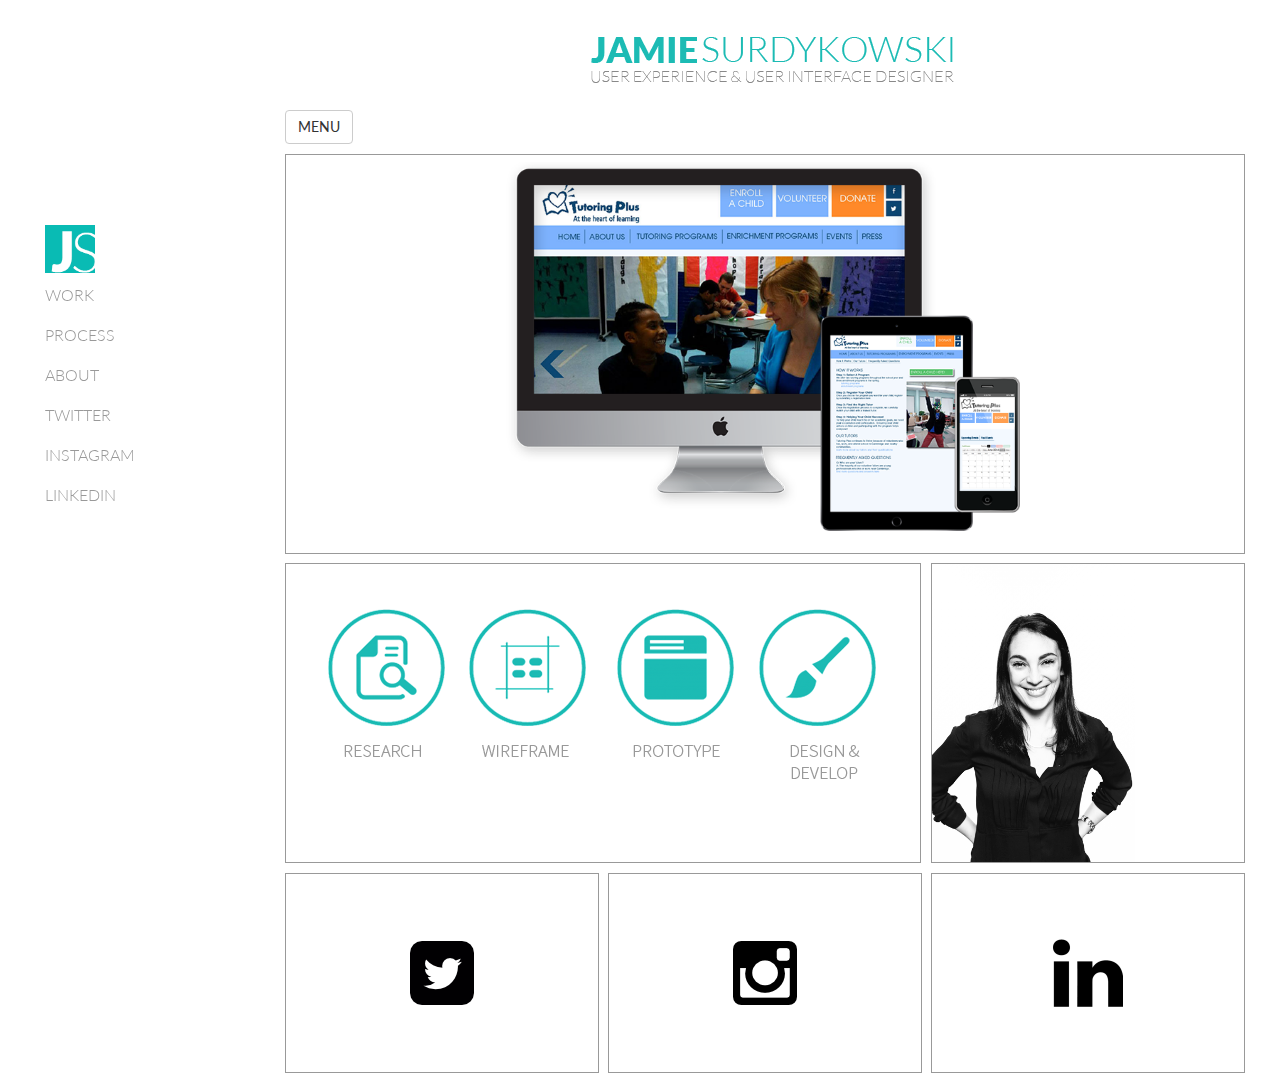
<file: index.html>
<!DOCTYPE html>
<html lang="en">

<head>

    <meta charset="utf-8">
    <meta http-equiv="X-UA-Compatible" content="IE=edge">
    <meta name="viewport" content="width=device-width, initial-scale=1">
    <meta name="description" content="">
    <meta name="author" content="">

<!-- favicon -->
    <link rel="icon" href="favicon.ico" type="image/x-icon" />


    <title>Jamie Surdykowski- UX Designer</title>

   <link href='http://fonts.googleapis.com/css?family=Lato:100,300,400,700,900,400italic' rel='stylesheet' type='text/css'>

    <!-- Bootstrap Core CSS -->
    <link href="css/bootstrap.min.css" rel="stylesheet">

    <!-- Custom CSS -->
    <link href="css/simple-sidebar.css" rel="stylesheet">

    <!-- HTML5 Shim and Respond.js IE8 support of HTML5 elements and media queries -->
    <!-- WARNING: Respond.js doesn't work if you view the page via file:// -->
    <!--[if lt IE 9]>
        <script src="https://oss.maxcdn.com/libs/html5shiv/3.7.0/html5shiv.js"></script>
        <script src="https://oss.maxcdn.com/libs/respond.js/1.4.2/respond.min.js"></script>
    <![endif]-->

     <script src="js/modernizr.custom.86302.js"></script>


</head>

<body>

    <div id="wrapper">

        <!-- Sidebar -->
        <div id="sidebar-wrapper">


            <ul class="sidebar-nav">
                <li>
                    <a href="index.html"><img class="logo" src="smallLogo.png" width="20%" height="20%"></a></li>
                    
                <li>
                    <a href="Work.html">WORK</a>
                </li>
                <li>
                    <a href="Process.html">PROCESS</a>
                </li>
                <li>
                    <a href="About.html">ABOUT</a>
                </li>
                <li>
                    <a href="https://twitter.com/jamiesurdy?lang=en">TWITTER</a>
                </li>
                <li>
                    <a href="https://instagram.com/jamiesurdy/">INSTAGRAM</a>
                </li>
                
                <li>
                    <a href="https://www.linkedin.com/pub/jamie-surdykowski/5/814/462">LINKEDIN</a>
                </li>
            </ul>
        </div>
        <!-- /#sidebar-wrapper -->

        

        <!-- Page Content -->
        <div id="page-content-wrapper">
            <div class="container-fluid">
                <div class="row-fluid">
                    <div class="col-lg-12">

                    <!--  ________logo div________ -->
                      <div id="logo" class="col-xs-12">
                        <a href="index.html"><img class="logoTop" src="jamieLatoLogo.png"></a>
                      </div>

                    <!--  ________menu button________ -->
                        <a href="#menu-toggle" class="btn btn-default" id="menu-toggle">MENU</a>
                        <!--<p>Make sure to keep all page content within the <code>#page-content-wrapper</code>.</p> -->
                
                    <div id="middlecontainer">

                    <!--  ________work row________ -->
                        <div class="row-fluid">
                            <div id="Work" class="col-xs-12">
                                <div id="overlay" class="col-xs-12">
                                    <a class="Socialclick" href="Work.html">
                                    <span id="text">RECENT WORK</span>
                                </div>
                            </div>
                        </div>

                  <!--  ________process and about row________ -->
                        <div class="row-fluid">
                            <div id="Process" class="col-xs-12 col-sm-8">
                                <div id="overlay" class="col-xs-12 col-sm-8">
                                    <a class="Socialclick" href="Process.html">
                                    <span id="text">PROCESS</span></a>
                                </div>
                            </div>

                            <div id="About" class="col-xs-12 col-sm-4">
                                  <div id="overlay" class="col-xs-12 col-sm-4">
                                    <a class="Socialclick" href="about.html">
                                    <span id="text">ABOUT JAMIE</span></a>
                                </div>
                            </div> 
                        </div>

               <!--  ________contact row________ -->
                        <div class="row-fluid">
                            <div id="Twitter" class="col-xs-4 col-sm-4 col-md-4 col-lg-4">
                                <div id="overlay" class="col-xs-4 col-sm-4 col-md-4 col-lg-4">
                                    <a class="Socialclick" href="https://twitter.com/jamiesurdy?lang=en">
                                    <span id="text">TWITTER</span></a>
                                </div> 
                            </div>

                            <div id="Instagram" class="col-xs-4 col-sm-4 col-md-4 col-lg-4">
                               <div id="overlay" class="col-xs-4 col-sm-4 col-md-4 col-lg-4">
                                    <a class="Socialclick" href="https://instagram.com/jamiesurdy/">
                                    <span id="text">INSTAGRAM</span></a>
                               </div> 
                            </div>

                            <div id= "LinkedIn" class="col-xs-4 col-sm-4 col-md-4 col-lg-4">
                                    <div id="overlay" class="col-xs-4 col-sm-4 col-md-4 col-lg-4">
                                        <a class="Socialclick" href="https://www.linkedin.com/pub/jamie-surdykowski/5/814/462">
                                        <span id="text">LINKEDIN</span></a>
                                    </div> 
                            </div>
                        </div>
                        
                    </div>
                </div>
            </div>
        </div>
        <!-- /#page-content-wrapper -->

    </div>
    <!-- /#wrapper -->

    <!-- jQuery -->
    <script src="js/jquery.js"></script>

    <!-- Bootstrap Core JavaScript -->
    <script src="js/bootstrap.min.js"></script>

    <!-- Menu Toggle Script -->
     <script>
    $("#menu-toggle").click(function(e) {
        e.preventDefault();
     $("#wrapper").toggleClass("toggled");
    });
    </script>

</body>

</html>
</file>
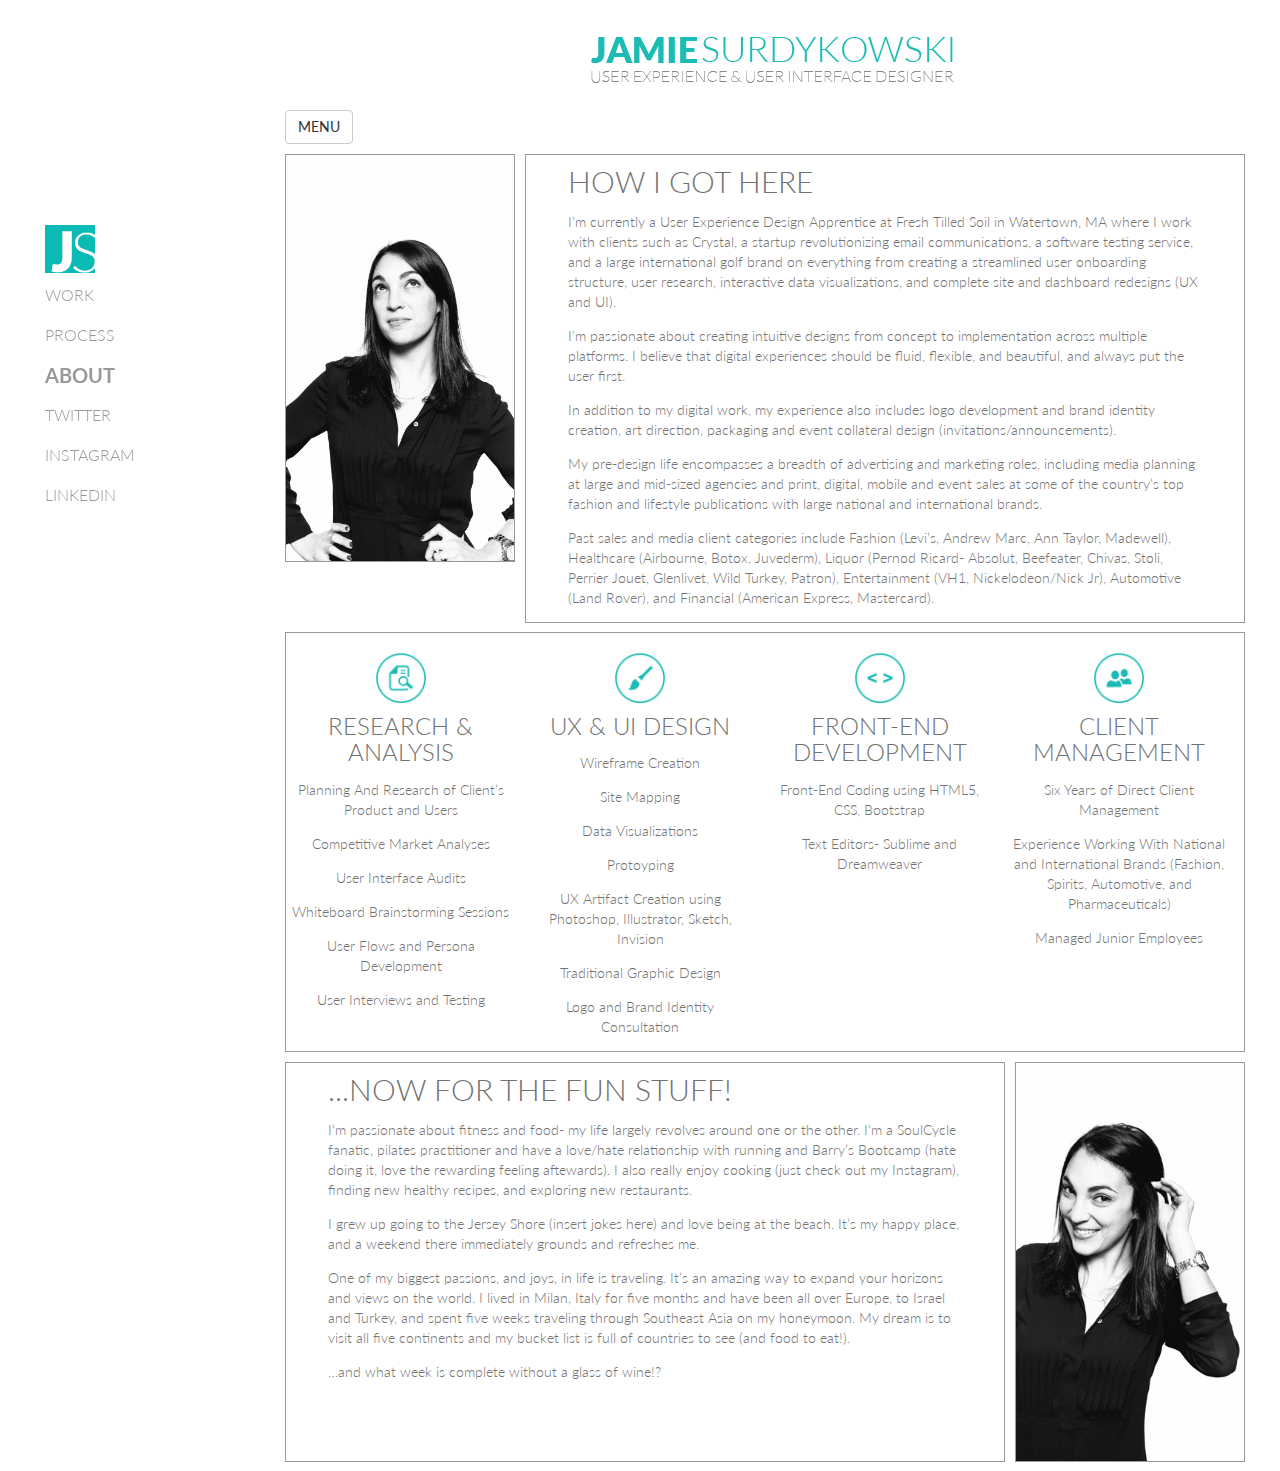
<file: About.html>
<!DOCTYPE html>
<html lang="en">

<head>

    <meta charset="utf-8">
    <meta http-equiv="X-UA-Compatible" content="IE=edge">
    <meta name="viewport" content="width=device-width, initial-scale=1">
    <meta name="description" content="">
    <meta name="author" content="">

<!-- favicon -->
      <link rel="icon" href="favicon.ico" type="image/x-icon" />

    <title>Jamie Surdykowski- UX Designer</title>

   <link href='http://fonts.googleapis.com/css?family=Lato:100,300,400,700,900,400italic' rel='stylesheet' type='text/css'>

    <!-- Bootstrap Core CSS -->
    <link href="css/bootstrap.min.css" rel="stylesheet">

    <!-- Custom CSS -->
    <link href="css/simple-sidebar.css" rel="stylesheet">

    <!-- HTML5 Shim and Respond.js IE8 support of HTML5 elements and media queries -->
    <!-- WARNING: Respond.js doesn't work if you view the page via file:// -->
    <!--[if lt IE 9]>
        <script src="https://oss.maxcdn.com/libs/html5shiv/3.7.0/html5shiv.js"></script>
        <script src="https://oss.maxcdn.com/libs/respond.js/1.4.2/respond.min.js"></script>
    <![endif]-->



</head>

<body>

    <div id="wrapper">

        <!-- Sidebar -->
        <div id="sidebar-wrapper">


            <ul class="sidebar-nav">
                <li>
                            <a href="index.html"><img class="logo" src="smallLogo.png"></a></li>
                    
                <li>
                    <a href="#">WORK</a>
                </li>
                <li>
                    <a href="Process.html">PROCESS</a>
                </li>
                <li class="activeAbout">
                    <a href="About.html">ABOUT</a>
                </li>
                <li>
                    <a href="https://twitter.com/jamiesurdy?lang=en">TWITTER</a>
                </li>
                <li>
                    <a href="https://instagram.com/jamiesurdy/">INSTAGRAM</a>
                </li>
                
                <li>
                    <a href="https://www.linkedin.com/pub/jamie-surdykowski/5/814/462">LINKEDIN</a>
                </li>
            </ul>
        </div>
        <!-- /#sidebar-wrapper -->

        <!-- Page Content -->
        <div id="page-content-wrapper">
            <div class="container-fluid">
                <div class="row-fluid">
                    <div class="col-lg-12">

                <!--  ________logo row________ -->
                       <div id="logo" class="col-xs-12 col-sm-12 col-md-12 col-lg-12">
                        <a href="index.html"><img class="logoTop" src="jamieLatoLogo.png"></a>
                      </div>

                <!--  ________menu button________ -->
                        <a href="#menu-toggle" class="btn btn-default" id="menu-toggle">MENU</a>
                
                    <div id="middlecontainer"> 

                <!--  ________professional info________ -->
                        <div class="row-fluid">
                            <div id="prof_photo" class="col-xs-12 col-sm-12 col-md-3 col-lg-3"></div>

                            <div id="prof_text" class="col-xs-12 col-sm-12 col-md-9 col-lg-9">
                                <div class="containText">
                                    <h2>HOW I GOT HERE</h2>
                                    <p>I’m currently a User Experience Design Apprentice at Fresh Tilled Soil in Watertown, MA where I work with clients such as Crystal, a startup revolutionizing email communications, a software testing service, and a large international golf brand on everything from creating a streamlined user onboarding structure, user research, interactive data visualizations, and complete site and dashboard redesigns (UX and UI).</p>
                                    <p>I'm passionate about creating intuitive designs from concept to implementation across multiple platforms.  I believe that digital experiences should be fluid, flexible, and beautiful, and always put the user first.</p>
                                    <p>In addition to my digital work, my experience also includes logo development and brand identity creation, art direction, packaging and event collateral design (invitations/announcements).</p>
                                    <p>My pre-design life encompasses a breadth of advertising and marketing roles, including media planning at large and mid-sized agencies and print, digital, mobile and event sales at some of the country’s top fashion and lifestyle publications with large national and international brands.</p>
                                    <p>Past sales and media client categories include Fashion (Levi’s, Andrew Marc, Ann Taylor, Madewell), Healthcare (Airbourne, Botox, Juvederm), Liquor (Pernod Ricard- Absolut, Beefeater, Chivas, Stoli, Perrier Jouet, Glenlivet, Wild Turkey, Patron), Entertainment (VH1, Nickelodeon/Nick Jr), Automotive (Land Rover), and Financial (American Express, Mastercard). </p>
                                </div>
                            </div>
                        </div>


                <!--  ________Skills Row________ -->
                        <div class="row-fluid">
                            <div id="skillsRow" class="col-xs-12">
                        
                                <div id="skills_research" class="col-xs-12 col-sm-6 col-md-3">
                                    <div class="containText_middle">
                                        <h3><img src="./images/Research48.png"></h3>
                                        <h3>RESEARCH &amp; ANALYSIS</h3>
                                            <p>Planning And Research of Client’s Product and Users</p>
                                            <p>Competitive Market Analyses</p>
                                            <p>User Interface Audits</p>
                                            <p>Whiteboard Brainstorming Sessions</p>
                                            <p>User Flows and Persona Development</p>
                                            <p>User Interviews and Testing</p>
                                    </div>
                                </div> 

                                 <div id="skills_design" class="col-xs-12 col-sm-6 col-md-3">
                                    <div class="containText_middle">
                                        <h3><img src="./images/Design48.png"></h3>
                                        <h3>UX &amp; UI DESIGN</h3>
                                            <p>Wireframe Creation</p>
                                            <p>Site Mapping</p>
                                            <p>Data Visualizations</p>
                                            <p>Protoyping</p>
                                            <p>UX Artifact Creation using Photoshop, Illustrator, Sketch, Invision</p>
                                            <p>Traditional Graphic Design</p>
                                            <p>Logo and Brand Identity Consultation</p>
                                    </div>
                                </div> 

                                <div id="skills_dev" class="col-xs-12 col-sm-6 col-md-3">
                                    <div class="containText_middle">
                                        <h3><img src="./images/Source48.png"></h3>
                                        <h3>FRONT-END DEVELOPMENT</h3>
                                            <p>Front-End Coding using HTML5, CSS, Bootstrap</p>
                                            <p>Text Editors- Sublime and Dreamweaver</p>
                                    </div>
                                </div> 

                                <div id="skills_clientman" class="col-xs-12 col-sm-6 col-md-3">
                                    <div class="containText_middle">
                                        <h3><img src="./images/Clients48.png"></h3>
                                        <h3>CLIENT MANAGEMENT</h3>
                                            <p>Six Years of Direct Client Management</p>
                                            <p>Experience Working With National and International Brands (Fashion, Spirits, Automotive, and Pharmaceuticals)</p>
                                            <p>Managed Junior Employees</p>

                                    </div>
                                </div> 

                            </div>
                        </div>

              <!--  ________Fun Row________ -->
                        <div class="row-fluid">
                            <div id="fun_text" class="col-xs-12 col-sm-12 col-md-9 col-lg-9">
                                <div class="containText">
                                      <h2>...NOW FOR THE FUN STUFF!</h2>
                                        <p>I‘m passionate about fitness and food- my life largely revolves around one or the other. I’m a SoulCycle fanatic, pilates practitioner and have a love/hate relationship with running and Barry’s Bootcamp (hate doing it, love the rewarding feeling aftewards). I also really enjoy cooking (just check out my Instagram), finding new healthy recipes, and exploring new restaurants.</p>
                                        <p>I grew up going to the Jersey Shore (insert jokes here) and love being at the beach. It’s my happy place, and a weekend there immediately grounds and refreshes me.</p>
                                        <p>One of my biggest passions, and joys, in life is traveling. It’s an amazing way to expand your horizons and views on the world. I lived in Milan, Italy for five months and have been all over Europe, to Israel and Turkey, and spent five weeks traveling through Southeast Asia on my honeymoon. My dream is to visit all five continents and my bucket list is full of countries to see (and food to eat!).</p>
                                        <p>…and what week is complete without a glass of wine!?</p>
                                </div>
                            </div>

                            <div id="fun_photo" class="col-xs-12 col-sm-12 col-md-3 col-lg-3"></div> 
                        </div>   
                    
                    </div>
                </div>
            </div>
        </div>
        <!-- /#page-content-wrapper -->

    </div>
    <!-- /#wrapper -->

    <!-- jQuery -->
    <script src="js/jquery.js"></script>

    <!-- Bootstrap Core JavaScript -->
    <script src="js/bootstrap.min.js"></script>

    <!-- Menu Toggle Script -->
    <script>
    $("#menu-toggle").click(function(e) {
        e.preventDefault();
        $("#wrapper").toggleClass("toggled");
    });
    </script>

</body>

</html>
</file>
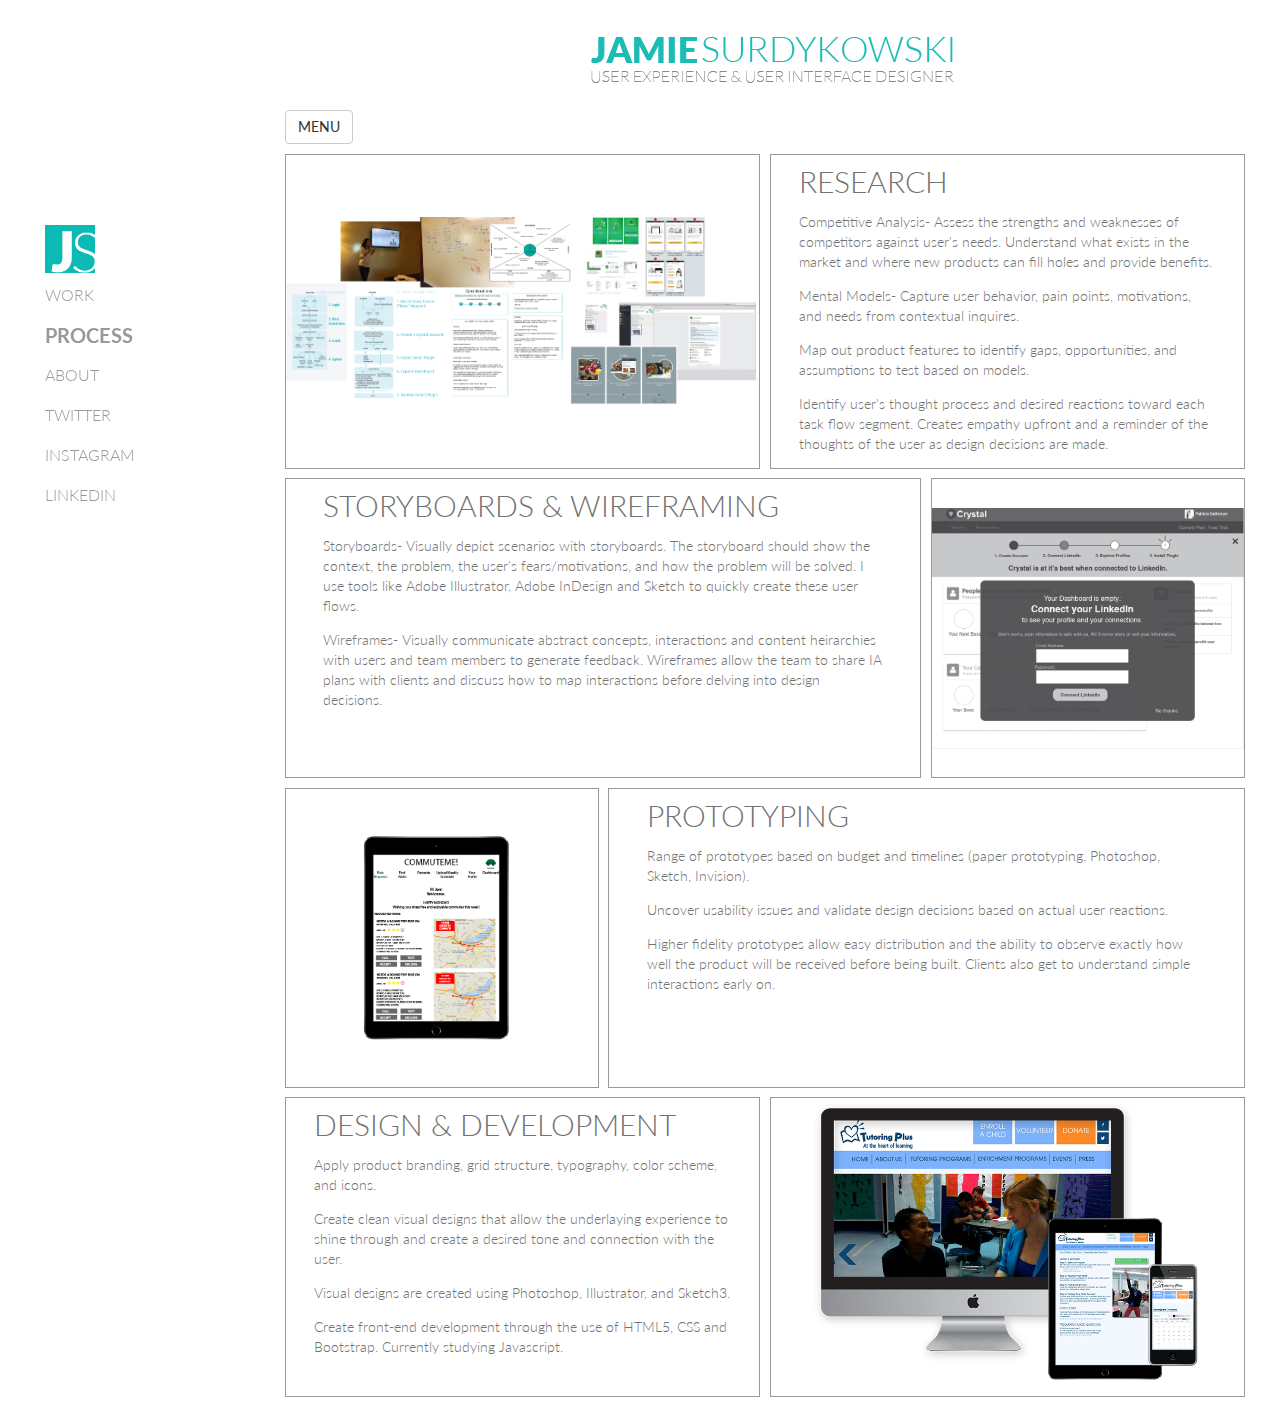
<file: Process.html>
<!DOCTYPE html>
<html lang="en">

<head>

    <meta charset="utf-8">
    <meta http-equiv="X-UA-Compatible" content="IE=edge">
    <meta name="viewport" content="width=device-width, initial-scale=1">
    <meta name="description" content="">
    <meta name="author" content="">

<!-- favicon -->
      <link rel="icon" href="favicon.ico" type="image/x-icon" />

    <title>Jamie Surdykowski-UX Designer</title>

   <link href='http://fonts.googleapis.com/css?family=Lato:100,300,400,700,900,400italic' rel='stylesheet' type='text/css'>

    <!-- Bootstrap Core CSS -->
    <link href="css/bootstrap.min.css" rel="stylesheet">

    <!-- Custom CSS -->
    <link href="css/simple-sidebar.css" rel="stylesheet">

    <!-- HTML5 Shim and Respond.js IE8 support of HTML5 elements and media queries -->
    <!-- WARNING: Respond.js doesn't work if you view the page via file:// -->
    <!--[if lt IE 9]>
        <script src="https://oss.maxcdn.com/libs/html5shiv/3.7.0/html5shiv.js"></script>
        <script src="https://oss.maxcdn.com/libs/respond.js/1.4.2/respond.min.js"></script>
    <![endif]-->



</head>

<body>

    <div id="wrapper">

        <!-- Sidebar -->
        <div id="sidebar-wrapper">


            <ul class="sidebar-nav">
                <li>
                    <a href="index.html"><img class="logo" src="smallLogo.png"></a></li>
                    
                <li>
                    <a href="Work.html">WORK</a>
                </li>
                <li class="activeProcess">
                    <a href="Process.html">PROCESS</a>
                </li>
                <li>
                    <a href="About.html">ABOUT</a>
                </li>
                <li>
                    <a href="https://twitter.com/jamiesurdy?lang=en">TWITTER</a>
                </li>
                <li>
                    <a href="https://instagram.com/jamiesurdy/">INSTAGRAM</a>
                </li>
                
                <li>
                    <a href="https://www.linkedin.com/pub/jamie-surdykowski/5/814/462">LINKEDIN</a>
                </li>
            </ul>
        </div>
        <!-- /#sidebar-wrapper -->

        <!-- Page Content -->
        <div id="page-content-wrapper">
            <div class="container-fluid">
                <div class="row-fluid">
                    <div class="col-lg-12">

                <!--  ________logo row________ -->
                       <div id="logo" class="col-xs-12 col-sm-12 col-md-12 col-lg-12">
                        <a href="index.html"><img class="logoTop" src="jamieLatoLogo.png"></a>
                      </div>

                <!--  ________menu button________ -->
                        <a href="#menu-toggle" class="btn btn-default" id="menu-toggle">MENU</a>
                
                    <div id="middlecontainer"> 

                <!--  ________Research Row________ -->
                        <div class="row-fluid">
                            <div id="process1research_photo" class="col-xs-12 col-sm-12 col-md-12 col-lg-6"></div>

                            <div id="process1research_text" class="col-xs-12 col-sm-12 col-md-12 col-lg-6">
                                <div class="containText">
                                    <h2>RESEARCH</h2>
                                        <p>Competitive Analysis- Assess the strengths and weaknesses of competitors against user's needs. Understand what exists in the market and where new products can fill holes and provide benefits.</p>
                                        <p>Mental Models- Capture user behavior, pain points, motivations, and needs from contextual inquires. </p>
                                        <p>Map out product features to identify gaps, opportunities, and assumptions to test based on models.</p>
                                        <p>Identify user's thought process and desired reactions toward each task flow segment. Creates empathy upfront and a reminder of the thoughts of the user as design decisions are made.</p>    
                                </div>
                            </div>
                        </div>

              <!--  _______Wireframe Row________ -->
                        <div class="row-fluid">
                            <div id="process2wireframe_text" class="col-xs-12 col-sm-12 col-md-6 col-lg-8">
                                <div class="containText">
                                      <h2>STORYBOARDS &amp; WIREFRAMING</h2>
                                        <p>Storyboards- Visually depict scenarios with storyboards. The storyboard should show the context, the problem, the user's fears/motivations, and how the problem will be solved. I use tools like Adobe Illustrator, Adobe InDesign and Sketch to quickly create these user flows.</p>
                                        <p>Wireframes- Visually communicate abstract concepts, interactions and content heirarchies with users and team members to generate feedback. Wireframes allow the team to share IA plans with clients and discuss how to map interactions before delving into design decisions.</p>
                                </div>
                            </div>

                            <div id="process2wireframe_photo" class="col-xs-12 col-sm-12 col-md-6 col-lg-4"></div> 
                        </div>   

            <!--  ________Prototype Row________ -->
                        <div class="row-fluid">
                             <div id="process3prototype_photo" class="col-xs-12 col-sm-12 col-md-12 col-lg-4"></div>

                            <div id="process3prototype_text" class="col-xs-12 col-sm-12 col-md-12 col-lg-8">
                                <div class="containText">
                                    <h2>PROTOTYPING</h2>
                                        <p>Range of prototypes based on budget and timelines (paper prototyping, Photoshop, Sketch, Invision). </p> 
                                        <p>Uncover usability issues and validate design decisions based on actual user reactions.</p>
                                        <p>Higher fidelity prototypes allow easy distribution and the ability to observe exactly how well the product will be received before being built.  Clients also get to understand simple interactions early on.</p>                            
                                </div>       
                            </div>
                        </div>

            <!--  _______Design Row________ -->
                        <div class="row-fluid">
                            <div id="process4design_text" class="col-xs-12 col-sm-12 col-md-6 col-lg-6">
                                <div class="containText">
                                      <h2>DESIGN &amp; DEVELOPMENT</h2>
                                        <p>Apply product branding, grid structure, typography, color scheme, and icons.</p>
                                        <p>Create clean visual designs that allow the underlaying experience to shine through and create a desired tone and connection with the user.</p>
                                        <p> Visual designs are created using Photoshop, Illustrator, and Sketch3.</p>
                                        <p>Create front-end development through the use of HTML5, CSS and Bootstrap.  Currently studying Javascript.</p>
                                </div>
                            </div>

                            <div id="process4design_photo" class="col-xs-12 col-sm-12 col-md-6 col-lg-6"></div> 
                        </div>   

                    
                    </div>
                </div>
            </div>
        </div>
        <!-- /#page-content-wrapper -->

    </div>
    <!-- /#wrapper -->

    <!-- jQuery -->
    <script src="js/jquery.js"></script>

    <!-- Bootstrap Core JavaScript -->
    <script src="js/bootstrap.min.js"></script>

    <!-- Menu Toggle Script -->
    <script>
    $("#menu-toggle").click(function(e) {
        e.preventDefault();
        $("#wrapper").toggleClass("toggled");
    });
    </script>

</body>

</html>
</file>
<file: css/simple-sidebar.css>
/*!
 * Start Bootstrap - Simple Sidebar HTML Template (http://startbootstrap.com)
 * Code licensed under the Apache License v2.0.
 * For details, see http://www.apache.org/licenses/LICENSE-2.0.
 */

/* Toggle Styles */

#wrapper {
    padding-left: 0;
    -webkit-transition: all 0.5s ease;
    -moz-transition: all 0.5s ease;
    -o-transition: all 0.5s ease;
    transition: all 0.5s ease;
}

#wrapper.toggled {
    padding-left: 250px;
}

#sidebar-wrapper {
    z-index: 1000;
    position: fixed;
    left: 250px;
    width: 0;
    height: 100%;
    margin-left: -250px;
    overflow-y: auto;

    -webkit-transition: all 0.5s ease;
    -moz-transition: all 0.5s ease;
    -o-transition: all 0.5s ease;
    transition: all 0.5s ease;
}

#wrapper.toggled #sidebar-wrapper {
    width: 250px;
}

#page-content-wrapper {
    width: 100%;
    position: absolute;
    padding: 15px;
}

#wrapper.toggled #page-content-wrapper {
    position: absolute;
    margin-right: -250px;
}


/* Sidebar Styles */

/*logo*/
#sidebar-wrapper #logo a img{
    margin-top:10%;
}

.sidebar-nav {
    position: absolute;
    top: 25%;
    width: 250px;
    margin: 0;
    padding: 0;
    list-style: none;
}

/*logo image*/
li.sidebar-image a img{
    margin-top:10px;
    margin-left:-20px;
}

.sidebar-nav li {
    text-indent: 20px;
    line-height: 40px;

}

.sidebar-nav li a {
    display: block;
    text-decoration: none;
    color: #999999;
    margin-left:10%;
    font-size:16px;

}

.sidebar-nav li a:hover {
    text-decoration: none;
    color: #1AA89D;
    background: rgba(255,255,255,0.2);
}

.sidebar-nav li a:active,
.sidebar-nav li a:focus {
    text-decoration: none;
}

.sidebar-nav > .sidebar-brand {
    height: 65px;
    font-size: 18px;
    line-height: 60px;
    margin-left:-20px;
}

.sidebar-nav > .sidebar-brand a {
    color: #999999;
}

.sidebar-nav > .sidebar-brand a:hover {
    color: #fff;
    background: none;
}

@media(min-width:768px) {
    #wrapper {
        padding-left: 250px;
    }

    #wrapper.toggled {
        padding-left: 0;
    }

    #sidebar-wrapper {
        width: 250px;
    }

    #wrapper.toggled #sidebar-wrapper {
        width: 0;
    }

    #page-content-wrapper {
        padding: 20px;
        position: relative;
    }

    #wrapper.toggled #page-content-wrapper {
        position: relative;
        margin-right: 0;
    }
}
</file>
